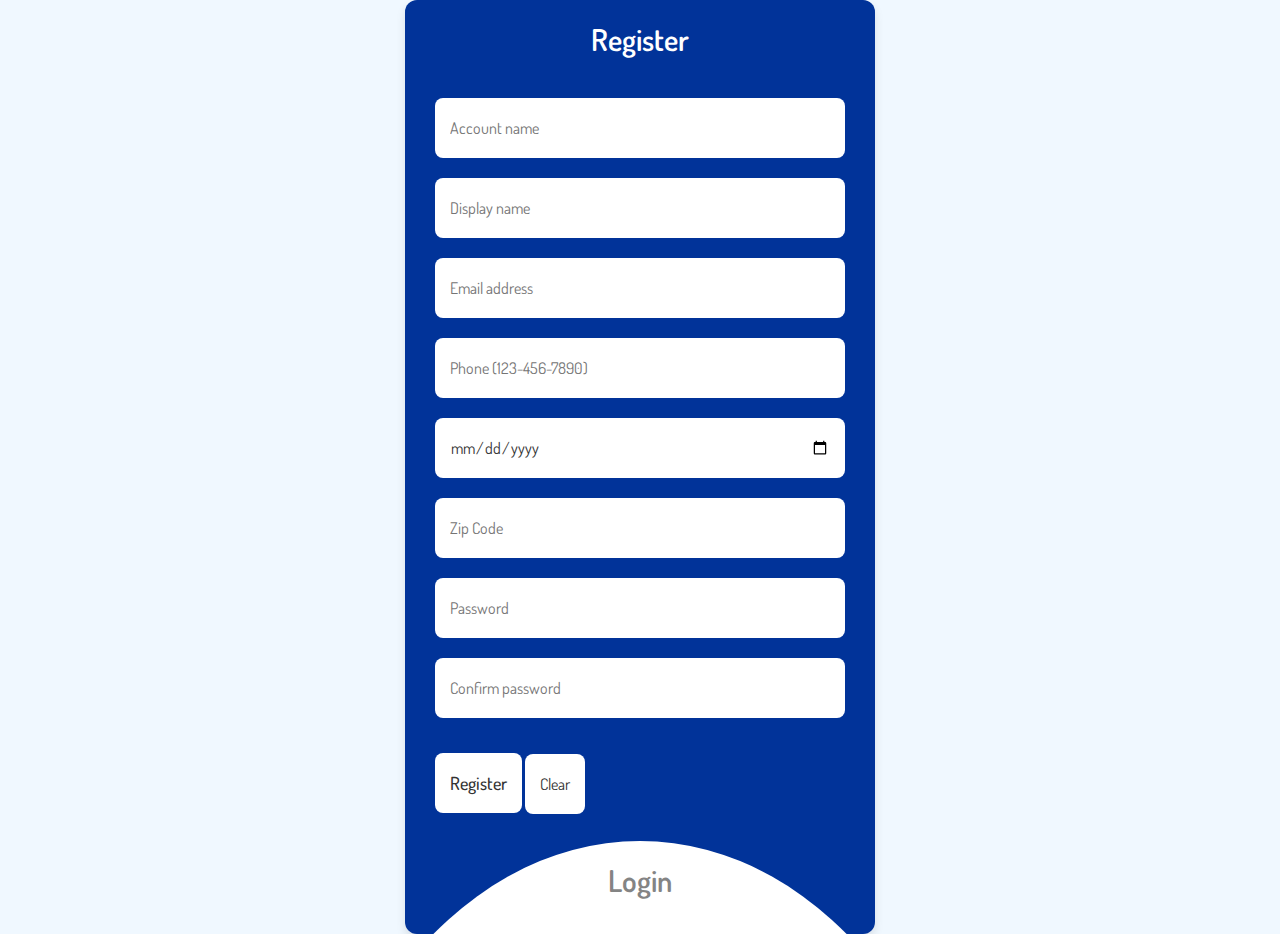
<file: HW1/index.html>
<!DOCTYPE html>
<html lang="en">
<head>
    <meta charset="UTF-8">
    <meta name="viewport" content="width=device-width, initial-scale=1.0">
    <meta name="author" content="Wei Li(David), Liu">
    <meta name="keywords" content="HTML, CSS, JavaScript">
    <meta name="description" content="Registration Form">
    <title>Registration Form</title>
    <link rel="stylesheet" href="./css/default.css">
    <link rel="preconnect" href="https://fonts.gstatic.com" crossorigin>
    <link href="https://fonts.googleapis.com/css2?family=Dosis:wght@300;400;500;600&display=swap" rel="stylesheet">
</head>
<body>
    <!-- Notification container -->
    <div class="notification-box"></div>
    
    <!-- Register Part -->
    <section class="wrapper">
        <div class="form register">
            <header>Register</header>
            <form action="parameters.html" id="form">
                
                <input type="text" placeholder="Account name" name="Account name" id="account" required 
                oninvalid="setCustomValidity('Please enter your account number.')" />
                <input type="text" placeholder="Display name" required name="Display name" id="display" oninvalid="setCustomValidity('Please enter your display number.')";/>
                <input type="text" placeholder="Email address" required name="Email" id="email" oninvalid="setCustomValidity('Please enter your email address.')";/>
                <input type="text" placeholder="Phone (123-456-7890)" required  maxlength="12" name="Phone" id="phone" oninvalid="setCustomValidity('Please enter your phone number.')";/>
                <input type="date" placeholder="Date of birth" required id="date" name="Birth Date" oninvalid="setCustomValidity('Please enter your birthday.')";/>
                <input type="text" placeholder="Zip Code" 
                required name="Zip Code" id="zip" maxlength="5" onkeyup="value=value.replace(/[^\d]/g,'')" oninvalid="setCustomValidity('Please enter Zip Code number.')";/>
                
                <input type="password" name="Password" placeholder="Password" required id="password" oninvalid="setCustomValidity('Please enter your password.')";/>
                <input type="password" placeholder="Confirm password" required id="confirm" oninvalid="setCustomValidity('Please confirm your password.')";/>
                <input type="hidden" id="timestamp" name="Timestamp" value="">
                <div>
                    <input type="submit" value="Register" id="registerButton"/>
                    <input type="reset" value="Clear" id="clearButton"/>
                </div>
            </form>
        </div>
        
        <!-- Login Part -->
        <div class="form login">
            <header>Login</header>
            <form action="welcome.html">
                <input type="text" placeholder="Email address" required id="loginEmail"/>
                <input type="password" placeholder="Password" required id="loginPassword"/>
            <a href="#">Forgot password?</a>
            <input type="submit" value="Login" id = "login"/>
            </form>
        </div>
    <section>
    
    <script src="./js/index.js"></script>
</body>
</html>
</file>
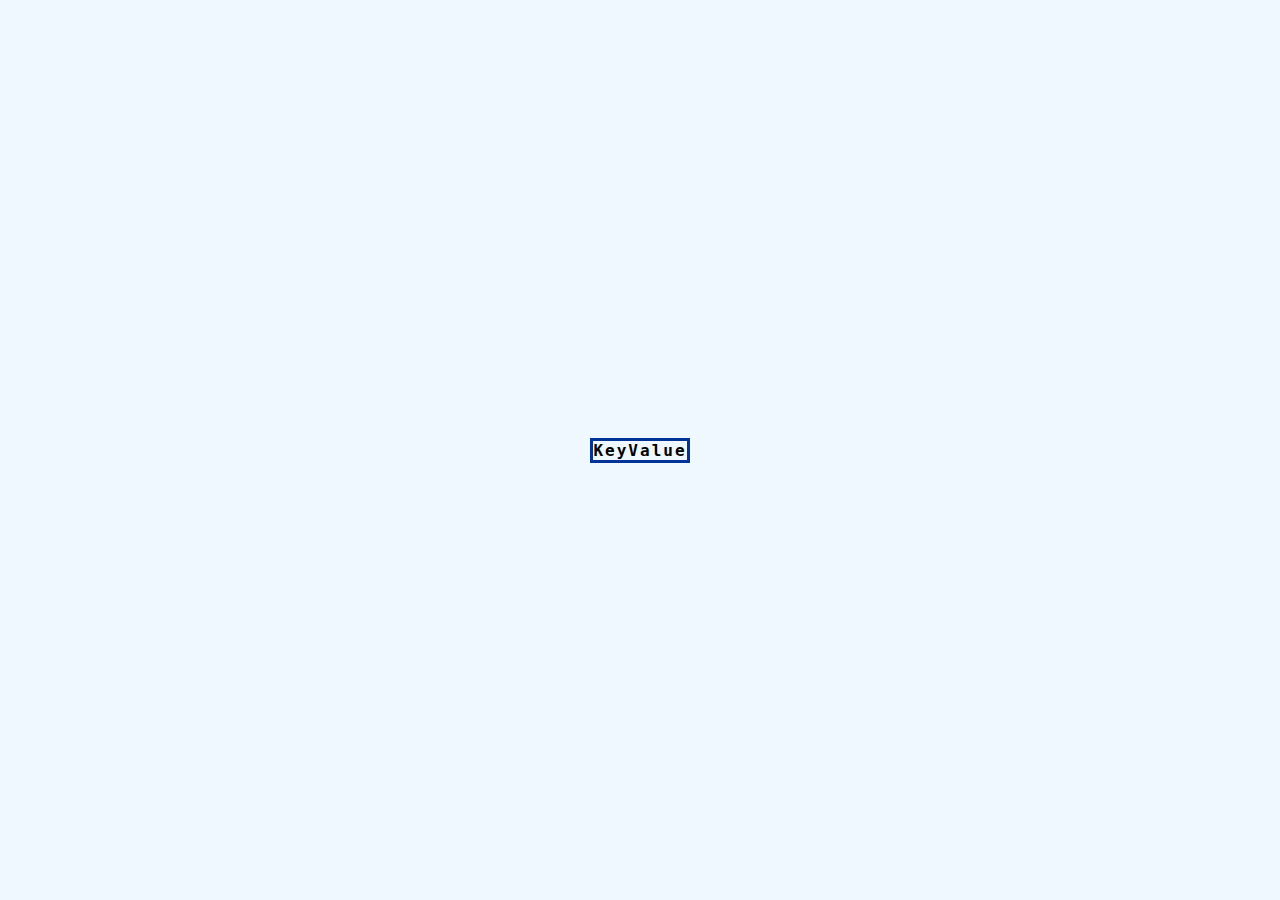
<file: HW1/parameters.html>
<!DOCTYPE html>
<html lang="en">
<head>
    <meta charset="UTF-8">
    <meta name="viewport" content="width=device-width, initial-scale=1.0">
    <meta name="author" content="Wei Li(David), Liu">
    <meta name="keywords" content="HTML, CSS, JavaScript">
    <meta name="description" content="Registration Form Params Getting">
    <title>Registration Form Params</title>
    <link rel="stylesheet" href="./css/param.css">
</head>
<body>
    

    <script src="./js/param.js"></script>
</body>
</html>
</file>
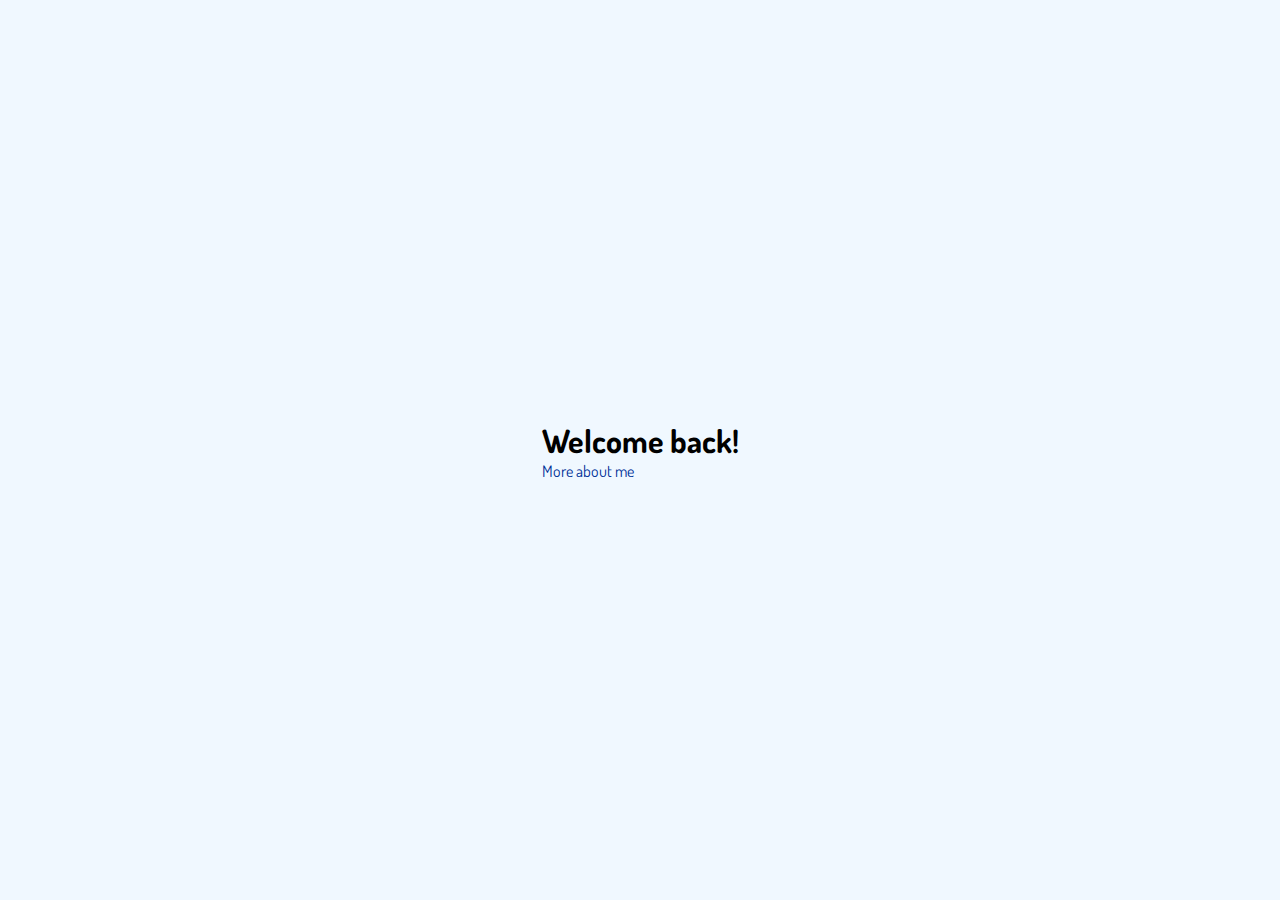
<file: HW1/welcome.html>
<!DOCTYPE html>
<html lang="en">
<head>
    <meta charset="UTF-8">
    <meta name="viewport" content="width=device-width, initial-scale=1.0">
    <meta name="author" content="Wei Li(David), Liu">
    <meta name="keywords" content="HTML, CSS, JavaScript">
    <meta name="description" content="Registration Form">
    <title>Welcome Page</title>
    <link rel="stylesheet" href="./css/default.css">
    <link rel="preconnect" href="https://fonts.gstatic.com" crossorigin>
    <link href="https://fonts.googleapis.com/css2?family=Dosis:wght@300;400;500;600&display=swap" rel="stylesheet">
</head>
<body>
    <div>
        <h1>Welcome back!</h1>
        <a href="" style="text-decoration: none; color: #013399;">More about me</a>
    </div>  
</body>
</html>
</file>
<file: HW1/css/default.css>
/* General Settings */
:root {
--bgColor: #F0F8FF;
--formColor:#013399;
--otherColor: #fff;
--loginColor: #333; 


--loginTextColor: #aaa;
--mainTextColor: #000; 
}

* {
    margin: 0;
    padding: 0;
    box-sizing: border-box;
    font-family: 'Dosis', sans-serif;
}

body {
    display: flex;
    min-height: 100vh;
    align-items: center;
    justify-content: center;
    background: var(--bgColor);
}

#clearButton {
    cursor: pointer;
}

.wrapper {
    position: relative;
    max-width: 470px;
    width: 100%;
    border-radius: 12px;
    padding: 20px 30px 120px;
    background: var(--formColor);
    box-shadow: 0 5px 10px rgba(0, 0, 0, 0.1);
    overflow: hidden;
}

.form.login {
    position: absolute;
    left: 50%;
    bottom: -90%;
    transform: translateX(-50%);
    width: calc(100% + 220px);
    padding: 20px 140px; 
    border-radius: 50%;
    height: 100%;
    background: var(--otherColor);
    transition: all 0.4s ease;
}

.wrapper.active .form.login {
    bottom: -7%;
    border-radius: 35%;
    box-shadow: 0 -5px 10px rgba(0, 0, 0, 0.1);
}

.form header {
    font-size: 30px;
    text-align: center;
    color: var(--otherColor);
    font-weight: 600;
    cursor: pointer;
}

.form.login header {
    color: var(--loginColor);
    opacity: 0.6;
}

.wrapper.active .form.login header {
    opacity: 1;
}

.wrapper.active .register header {
    opacity: 0.6;
}

.wrapper form {
    display: flex;
    flex-direction: column;
    gap: 20px;
    margin-top: 40px;
}

form input {
    height: 60px;
    outline: none;
    border: none;
    padding: 0 15px;
    font-size: 16px;
    font-weight: 400;
    color: var(--loginColor);
    border-radius: 8px;
    background: var(--otherColor);
}

.form.login input {
    border: 1px solid var(--loginTextColor);
}

.form.login input:focus {
    box-shadow: 0 1px 0 #ddd;
}

form a {
    color: var(--loginColor);
    text-decoration: none;
}

form a:hover {
    text-decoration: underline;
}

form input[type="submit"] {
    margin-top: 15px;
    padding: none;
    font-size: 18px;
    font-weight: 500;
    cursor: pointer;
}
.form.login input[type="submit"] {
    background: var(--formColor);
    color: var(--otherColor);
    border: none;
}

@keyframes fadeInOut {
    0%, 90% { 
        opacity: 0.8; 
        height: auto;
        margin: initial;
        padding: initial;
    }
    91%, 100% { 
        opacity: 0; 
        height: 0;
        margin: 0;
        padding: 0;
    }
}

.notification-box {
    display: flex;
    flex-direction: column;
    left: 1300px;
    justify-content: center;  
    position: fixed;  
    width: 100%;
    z-index: 1;
    padding: 0.75rem;
}


.alert-box {
    position: relative;
    display: flex;
    align-items: center; 
    color: white;
    font-size: 0.875rem; 
    font-weight: bold; 
    padding: 0.75rem 1rem; 
    border-radius: 0.375rem;
    animation: fadeInOut 1.5s forwards;
    width: 250px;
    height: 200px;
}

.input-error {
    border: 1px solid red;
    background-color: #ffe6e6;  
}

.space {
    width: 20px;
    height: 20px;
}

.errorMessage {
    margin-top: -15px;
    margin-bottom: -15px;
    display: block;
    color: red; 
}

.hidden {
    display: none;
}
</file>
<file: HW1/css/param.css>
/* General Settings */
:root {
--bgColor: #F0F8FF;
--formColor:#013399;
--otherColor: #fff;
--loginColor: #333; 


--loginTextColor: #aaa;
--mainTextColor: #000; 
}

* {
    margin: 0;
    padding: 0;
    box-sizing: border-box;
    font-family: 'Roboto Mono', monospace;
}

body {
    display: flex;
    min-height: 100vh;
    align-items: center;
    justify-content: center;
    background: var(--bgColor);
}

table {
    border-collapse: collapse;
    border: 3px solid var(--formColor);
}

th {
    letter-spacing: 2px;
}

td {
    letter-spacing: 1px;
}

tbody td {
    text-align: center;
    padding: 10px 2px;
}

tfoot th {
    text-align: right;
}

thead, tfoot {
    font-weight: bold;
}
</file>
